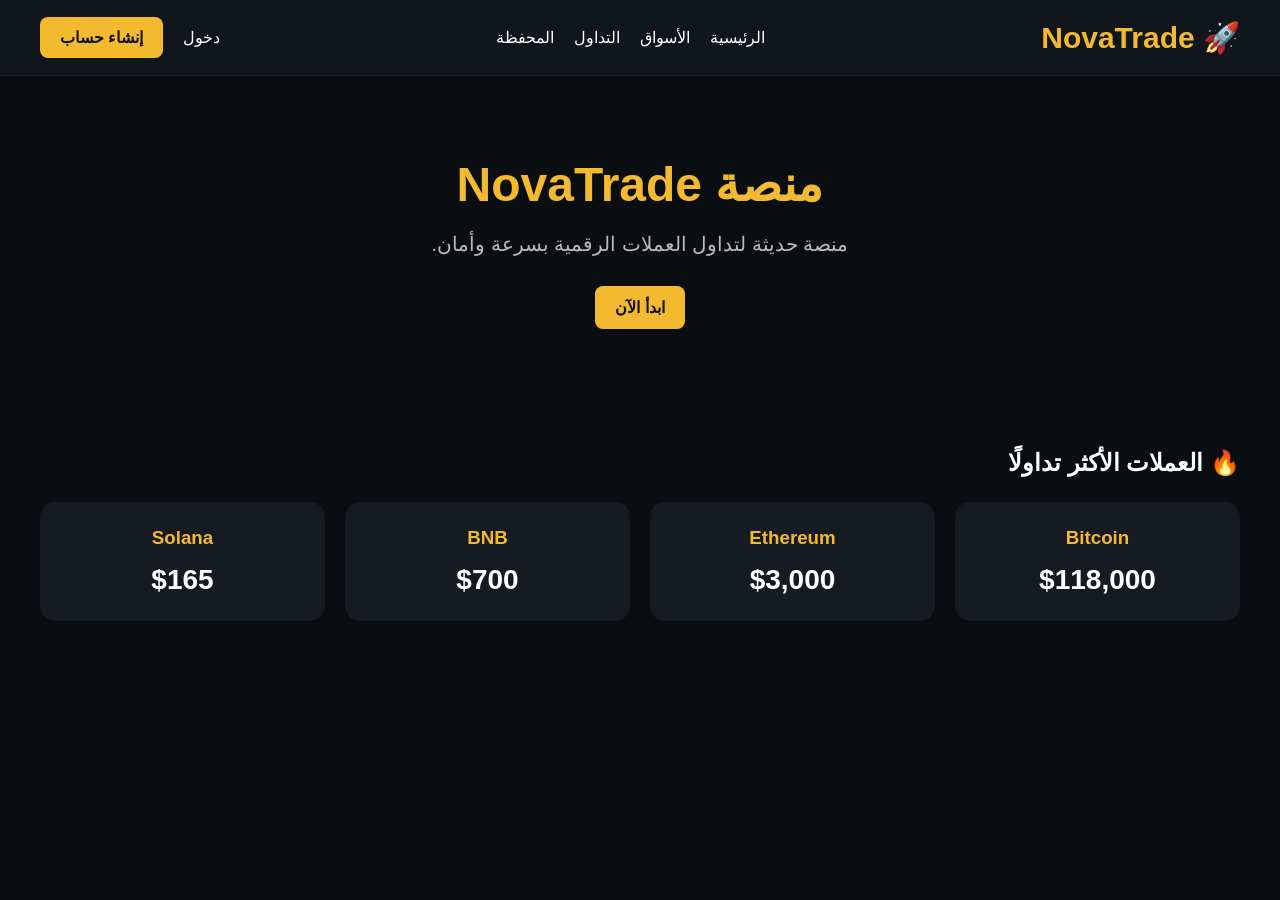
<file: index.html>
<!DOCTYPE html>
<html lang="ar" dir="rtl">

<head>
<meta charset="UTF-8">
<meta name="viewport" content="width=device-width, initial-scale=1.0">

<title>NovaTrade</title>

<link rel="stylesheet" href="css/style.css">
</head>

<body>

<header>

<div class="logo">
🚀 NovaTrade
</div>

<nav>

<a href="index.html">الرئيسية</a>

<a href="markets.html">الأسواق</a>

<a href="trade.html">التداول</a>

<a href="wallet.html">المحفظة</a>

</nav>

<div>

<a class="login" href="login.html">
دخول
</a>

<a class="btn" href="register.html">
إنشاء حساب
</a>

</div>

</header>

<section class="hero">

<h1>
منصة NovaTrade
</h1>

<p>
منصة حديثة لتداول العملات الرقمية بسرعة وأمان.
</p>

<a class="btn hero-btn" href="register.html">
ابدأ الآن
</a>

</section>

<section class="market">

<h2>
🔥 العملات الأكثر تداولًا
</h2>

<div class="cards">

<div class="card">

<h3>Bitcoin</h3>

<div id="btc" class="price">
$118,000
</div>

</div>

<div class="card">

<h3>Ethereum</h3>

<div id="eth" class="price">
$3,000
</div>

</div>

<div class="card">

<h3>BNB</h3>

<div id="bnb" class="price">
$700
</div>

</div>

<div class="card">

<h3>Solana</h3>

<div id="sol" class="price">
$165
</div>

</
</file>
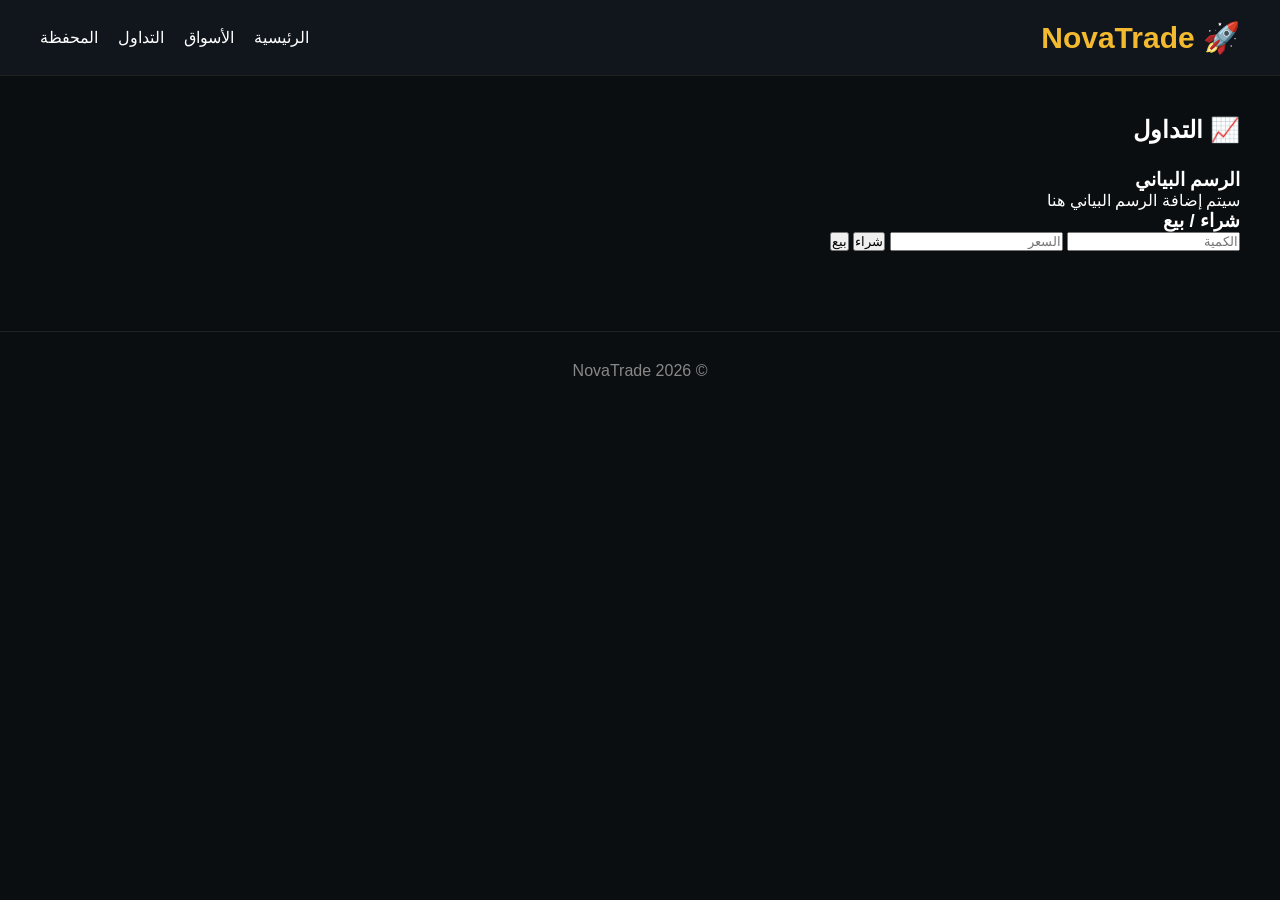
<file: trade.html>
<!DOCTYPE html>
<html lang="ar" dir="rtl">

<head>
<meta charset="UTF-8">
<meta name="viewport" content="width=device-width, initial-scale=1.0">

<title>NovaTrade | التداول</title>

<link rel="stylesheet" href="css/style.css">

</head>

<body>

<header>

<div class="logo">🚀 NovaTrade</div>

<nav>

<a href="index.html">الرئيسية</a>
<a href="markets.html">الأسواق</a>
<a href="trade.html">التداول</a>
<a href="wallet.html">المحفظة</a>

</nav>

</header>

<section class="market">

<h2>📈 التداول</h2>

<div class="trading-panel">

<div class="chart-box">

<h3>الرسم البياني</h3>

<div class="chart-placeholder">
سيتم إضافة الرسم البياني هنا
</div>

</div>

<div class="trade-box">

<h3>شراء / بيع</h3>

<input type="number" placeholder="الكمية">

<input type="number" placeholder="السعر">

<button class="buy">شراء</button>

<button class="sell">بيع</button>

</div>

</div>

</section>

<footer>

© 2026 NovaTrade

</footer>

<script src="js/app.js"></script>

</body>

</html>
</file>
<file: css/style.css>
*{
    margin:0;
    padding:0;
    box-sizing:border-box;
    font-family:Arial,Helvetica,sans-serif;
}

body{
    background:#0b0e11;
    color:#fff;
}

header{
    display:flex;
    justify-content:space-between;
    align-items:center;
    padding:20px 40px;
    background:#11161d;
    border-bottom:1px solid #222;
    position:sticky;
    top:0;
}

.logo{
    font-size:30px;
    font-weight:bold;
    color:#f3ba2f;
}

nav{
    display:flex;
    gap:20px;
}

nav a{
    color:white;
    text-decoration:none;
    transition:.3s;
}

nav a:hover{
    color:#f3ba2f;
}

.btn{
    background:#f3ba2f;
    color:#111;
    padding:12px 20px;
    border-radius:8px;
    text-decoration:none;
    font-weight:bold;
}

.login{
    color:white;
    text-decoration:none;
    margin-left:15px;
}

.hero{
    text-align:center;
    padding:80px 20px;
}

.hero h1{
    font-size:48px;
    color:#f3ba2f;
    margin-bottom:20px;
}

.hero p{
    color:#bbb;
    font-size:20px;
    margin-bottom:30px;
}

.hero-btn{
    display:inline-block;
}

.market{
    padding:40px;
}

.market h2{
    margin-bottom:25px;
}

.cards{
    display:grid;
    grid-template-columns:repeat(auto-fit,minmax(220px,1fr));
    gap:20px;
}

.card{
    background:#161b22;
    border-radius:15px;
    padding:25px;
    text-align:center;
    transition:.3s;
}

.card:hover{
    transform:translateY(-8px);
}

.card h3{
    color:#f3ba2f;
    margin-bottom:15px;
}

.price{
    font-size:28px;
    font-weight:bold;
}

footer{
    text-align:center;
    padding:30px;
    color:#888;
    border-top:1px solid #222;
    margin-top:40px;
}

@media(max-width:768px){

header{
    flex-direction:column;
    gap:15px;
}

nav{
    flex-wrap:wrap;
    justify-content:center;
}

.hero h1{
    font-size:34px;
}

.market{
    padding:20px;
}

}
</file>
